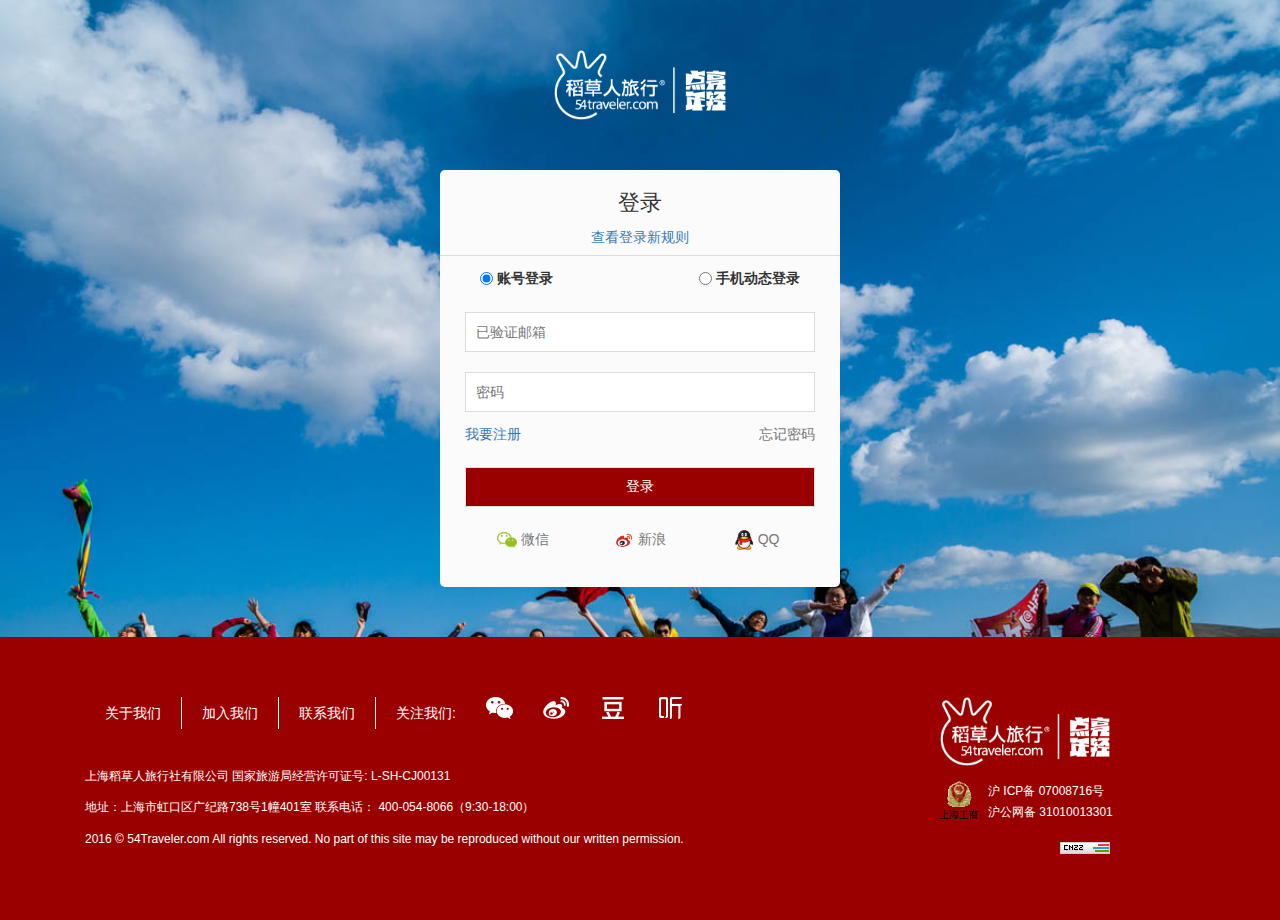
<file: login.html>
<!DOCTYPE html>
<html>
<head lang="en">
    <meta charset="UTF-8">
    <meta http-equiv="X-UA-Compatible" content="IE=edge"/>
    <meta name="viewport"
          content="width=device-width, user-scalable=no, initial-scale=1.0"/>
    <title>稻草人旅行 - 专注于为青年，带来非凡的小团队旅行体验</title>
    <link href="lib/bootstrap/css/bootstrap.css" rel="stylesheet">
    <!--[if lt IE 9]>
    <script src="lib/html5shiv/html5shiv.js"></script>
    <script src="lib/respond/respond.js"></script>
    <![endif]-->
    <link rel="stylesheet" href="css/base.css"/>
    <link rel="stylesheet" href="css/login.css"/>
</head>
<body>
<div class="all">
    <div class="container">
        <div class="row col-xs-12">
            <div>
                <a href="index.html" target="_blank">
                    <img src="images/logo2.png" class="logo"/>
                </a>
            </div>
            <div class="register">
                <div class="head">
                    <h3 class="text-center">登录</h3>
                    <a href="">查看登录新规则</a>
                </div>
                <div class="body">
                    <div class="clearfix">
                        <div class="col-xs-6">
                            <input type="radio" class="ID" checked/>
                            <b>账号登录</b>
                        </div>
                        <div class="text-right col-xs-6">
                            <input type="radio" class="phone"/>
                            <b>手机动态登录</b>
                        </div>
                    </div>

                    <div class="name">
                        <input type="email" placeholder="已验证邮箱"/>
                        <span class="glyphicon glyphicon-remove"></span>
                        <span class="glyphicon glyphicon-ok"></span>
                    </div>
                    <div class="password">
                        <input type="password" placeholder="密码">
                        <span class="glyphicon glyphicon-remove"></span>
                        <span class="glyphicon glyphicon-ok"></span>
                    </div>
                    <div class="verification close">
                        <div class="code">
                            <input placeholder="验证码(区分大小写)"/>
                            <span class="glyphicon glyphicon-remove"></span>
                            <span class="glyphicon glyphicon-ok"></span>
                            <img src="images/678af0a9-4ba9-4936-aa33-783333ce0643.png" alt=""/>
                        </div>

                        <div class="dynamic">
                            <input placeholder="动态密码"/>
                            <span class="glyphicon glyphicon-remove"></span>
                            <span class="glyphicon glyphicon-ok"></span>
                            <button>获取动态密码</button>
                        </div>

                    </div>
                    <a href="register.html" target="_blank" class="fl">我要注册</a>
                    <a href="javascript:;" class="fr">忘记密码</a>
                    <input type="button" value="登录" id="login"/>

                    <div class="bottom">
                        <div class="col-xs-4 text-center">
                            <a href="javascript">
                                <img src="images/wechat.png"/>
                                <span>微信</span>
                            </a>
                        </div>
                        <div class="col-xs-4 text-center">
                            <a href="javascript">
                                <img src="images/sina.png"/>
                                <span>新浪</span>
                            </a>
                        </div>
                        <div class="col-xs-4 text-center">
                            <a href="javascript">
                                <img src="images/qq.png"/>
                                <span>QQ</span>
                            </a>
                        </div>
                    </div>
                </div>
            </div>
        </div>
    </div>
</div>

<!--底部-->
<footer class="dcr-footer">
    <div class="container">
        <div class="footer-join hidden-xs hidden-sm">
            <div class="col-md-9">
                <ul class="clearfix">
                    <li class="fl"><a href="javascript:;">关于我们</a></li>
                    <li class="fl"><a href="javascript:;">加入我们</a></li>
                    <li class="fl"><a href="javascript:;">联系我们</a></li>
                    <li class="fl">
                        <a href="javascript:;" class="fl">关注我们:</a>
                        <a class="weixin fl" href="javascript:;"><span data-toggle="tooltip" data-placement="top"
                                                                       data-content="<img src='images/code.png' style='width:180px;height:227px;'>"
                                                                       title="关注稻草人微信"></span>
                        </a>
                        <a class="sina fl" href="javascript:;"><span></span></a>
                        <a class="dou fl" href="javascript:;"><span></span></a>
                        <a class="ting fl" href="javascript:;"><span></span></a>
                    </li>
                </ul>
            </div>
            <div class="col-md-3">
                <a href="javascript:;">
                    <img src="images/logo2.png" alt="" class="logo2"/>
                </a>
            </div>
        </div>
        <div class="footer-address">
            <div class="col-md-9 ">
                <p>上海稻草人旅行社有限公司 国家旅游局经营许可证号: L-SH-CJ00131 </p>

                <p>地址：上海市虹口区广纪路738号1幢401室 联系电话： 400-054-8066（9:30-18:00） </p>

                <p>2016 © 54Traveler.com All rights reserved. No part of this site may be reproduced without our written
                    permission.</p>
            </div>
            <div class="footer-gongshan col-md-3 hidden-sm hidden-xs">
                <a class="fl" href="javascript:;">
                    <img src="images/gongshang.gif" alt="" class="gongshang"/>
                </a>

                <p>
                    <a href="javascript:;">沪 ICP备 07008716号</a></br>
                    <a href="javascript:;">沪公网备 31010013301</a>
                </p>
                <a class="pic" href="javascript:;"><img src="images/pic.gif" alt=""/></a>
            </div>
        </div>
    </div>
</footer>
<script src="lib/jquery/jquery.js"></script>
<script src="lib/bootstrap/js/bootstrap.js"></script>
<script src="js/login.js"></script>
</body>
</html>
</file>
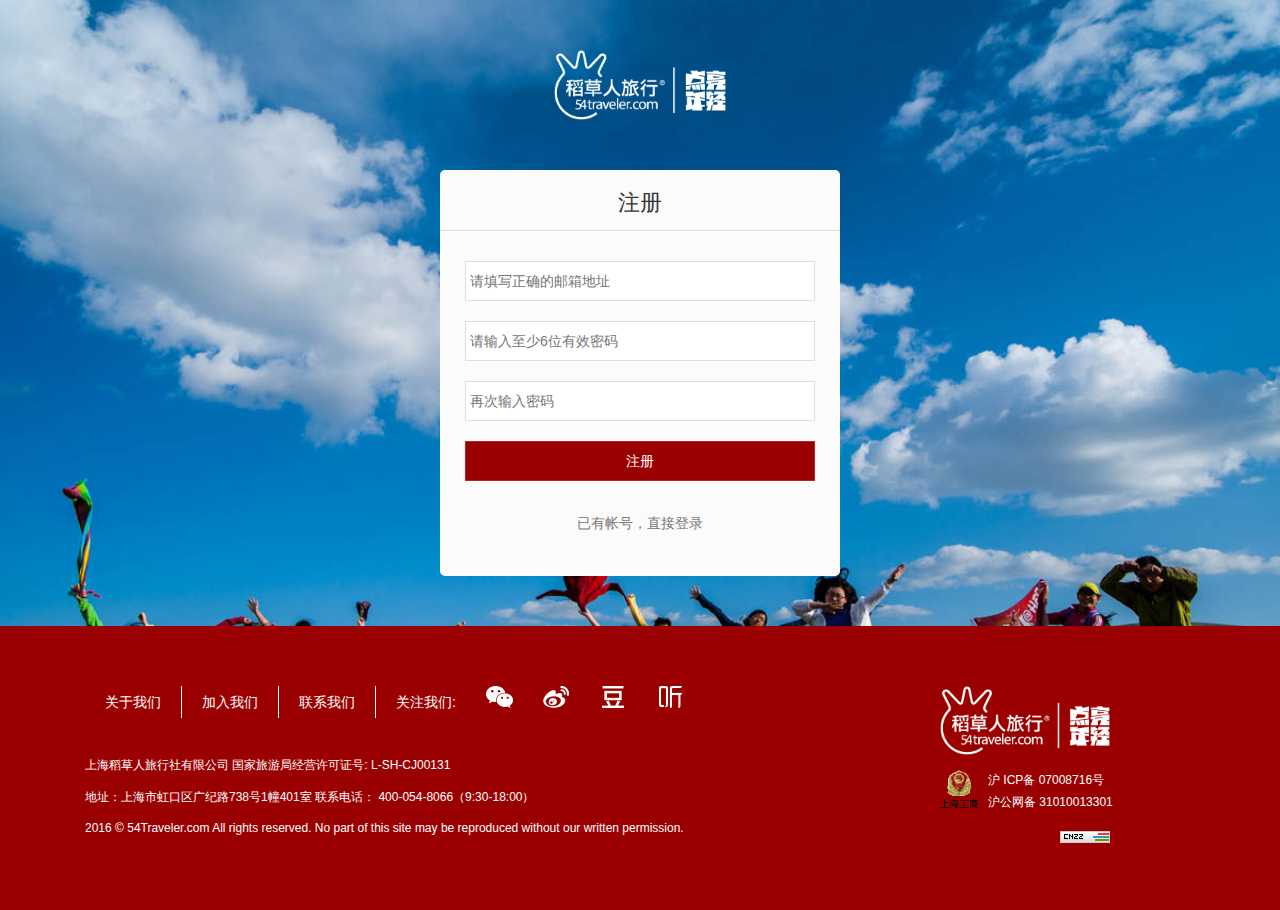
<file: register.html>
<!DOCTYPE html>
<html>
<head lang="en">
    <meta charset="UTF-8">
    <meta http-equiv="X-UA-Compatible" content="IE=edge"/>
    <meta name="viewport"
          content="width=device-width, user-scalable=no, initial-scale=1.0"/>
    <title>稻草人旅行 - 专注于为青年，带来非凡的小团队旅行体验</title>
    <link href="lib/bootstrap/css/bootstrap.css" rel="stylesheet">
    <!--[if lt IE 9]>
    <script src="lib/html5shiv/html5shiv.js"></script>
    <script src="lib/respond/respond.js"></script>
    <![endif]-->
    <link rel="stylesheet" href="css/base.css"/>
    <link rel="stylesheet" href="css/register.css"/>
</head>
<body>
<div class="all">
    <div class="container">
        <div class="row col-xs-12">
            <div>
                <a href="index.html" target="_blank">
                    <img src="images/logo2.png" class="logo"/>
                </a>
            </div>
            <div class="register">
                <div class="head">
                    <h3 class="text-center">注册</h3>
                </div>
                <div class="body">
                    <div class="name">
                        <input type="email" placeholder=" 请填写正确的邮箱地址" required/>
                        <span class="glyphicon glyphicon-remove"></span>
                        <span class="glyphicon glyphicon-ok"></span>
                    </div>
                    <div class="password">
                        <input type="password" placeholder=" 请输入至少6位有效密码"/>
                        <span class="glyphicon glyphicon-remove"></span>
                        <span class="glyphicon glyphicon-ok"></span>
                    </div>
                    <div class="sure">
                        <input type="password" placeholder=" 再次输入密码"/>
                        <span class="glyphicon glyphicon-remove"></span>
                        <span class="glyphicon glyphicon-ok"></span>
                    </div>
                    <input type="submit" value="注册" id="register"/>
                    <a href="login.html" target="_blank">已有帐号，直接登录</a>
                </div>
            </div>
        </div>
    </div>
</div>

<!--底部-->
<footer class="dcr-footer">
    <div class="container">
        <div class="footer-join hidden-xs hidden-sm">
            <div class="col-md-9">
                <ul class="clearfix">
                    <li class="fl"><a href="javascript:;">关于我们</a></li>
                    <li class="fl"><a href="javascript:;">加入我们</a></li>
                    <li class="fl"><a href="javascript:;">联系我们</a></li>
                    <li class="fl">
                        <a href="javascript:;" class="fl">关注我们:</a>
                        <a class="weixin fl" href="javascript:;"><span data-toggle="tooltip" data-placement="top"
                                                                       data-content="<img src='images/code.png' style='width:180px;height:227px;'>"
                                                                       title="关注稻草人微信"></span>
                        </a>
                        <a class="sina fl" href="javascript:;"><span></span></a>
                        <a class="dou fl" href="javascript:;"><span></span></a>
                        <a class="ting fl" href="javascript:;"><span></span></a>
                    </li>
                </ul>
            </div>
            <div class="col-md-3">
                <a href="javascript:;">
                    <img src="images/logo2.png" alt="" class="logo2"/>
                </a>
            </div>
        </div>
        <div class="footer-address">
            <div class="col-md-9 ">
                <p>上海稻草人旅行社有限公司 国家旅游局经营许可证号: L-SH-CJ00131 </p>

                <p>地址：上海市虹口区广纪路738号1幢401室 联系电话： 400-054-8066（9:30-18:00） </p>

                <p>2016 © 54Traveler.com All rights reserved. No part of this site may be reproduced without our written
                    permission.</p>
            </div>
            <div class="footer-gongshan col-md-3 hidden-sm hidden-xs">
                <a class="fl" href="javascript:;">
                    <img src="images/gongshang.gif" alt="" class="gongshang"/>
                </a>

                <p>
                    <a href="javascript:;">沪 ICP备 07008716号</a></br>
                    <a href="javascript:;">沪公网备 31010013301</a>
                </p>
                <a class="pic" href="javascript:;"><img src="images/pic.gif" alt=""/></a>
            </div>
        </div>
    </div>
</footer>
<script src="lib/jquery/jquery.js"></script>
<script src="lib/bootstrap/js/bootstrap.js"></script>
<script src="js/register.js"></script>
</body>
</html>
</file>
<file: css/base.css>
/*清除原有样式*/
*,
::before,
::after {
    padding: 0;
    margin: 0;
    -webkit-box-sizing: border-box;
    -moz-box-sizing: border-box;
    box-sizing: border-box;
    /*清除移动端点击高亮效果*/
    -webkit-tap-highlight-color: transparent;
}

body {
    width: 100%;
    font: 14px/1.8 "hiragino sans gb", "Microsoft YaHei", \9ED1\4F53, \5b8b\4f53, sans-serif;

}

ul, ol {
    list-style: none;
}

a {
    text-decoration: none;
}

input[type="text"], input[type="search"], input[type="tel"], textarea {
    border: none;
    outline: none;
    resize: none;
    /*清除移动端默认的阴影效果*/
    -webkit-appearance: none; /*设置表单元素不自带浏览器默认样式*/
}

/*公用*/
.clearfix::before,
.clearfix::after {
    content: "";
    display: block;
    height: 0;
    line-height: 0;
    clear: both;
    visibility: hidden;
}

.fr {
    float: right;
}

.fl {
    float: left;
}
.open{
    display: block;
}
.close{
    display: none !important;
}
.backgroundColor {
    background: #ad0711;
}

.red {
    color: #ad0711;
}

.headerColor {
    color: #666;
}
.margin-b-2{
    margin-bottom: 20px;
}
.appear{
    opacity: 1 !important;
}
.border{
    border: 2px solid #c9302c !important;
}
/*通用头部*/
.dcr-header-contact {
    width: 100%;
    height: 80px;
    padding-top: 50px;
}

.dcr-header-contact > span {
    padding-left: 75px;
    color: #fff;
}

/*通用导航栏*/
.dcr-nav-default {
    margin: 0;
    background-color: #fff;
    border: none;
}

.dcr-nav-default .navbar-brand > img {
    width: 185px;
    margin-top: -53px;
}
@media (max-width: 992px){
    .dcr-nav-default .navbar-brand{
        padding: 0;
    }
    .dcr-nav-default .navbar-brand > img {
        width: 100px;
        margin: 0;
    }
}
@media (max-width: 768px) {
    .dcr-nav-default{
        background-color: #ad0711;
    }
    .dcr-nav-default .navbar-brand .logo2{
        display: block;
       width: 120px;
        padding-left: 30px;
        padding-top: 6px;
     }
}
.dcr-nav-default .navbar-nav {
    padding-left: 50px;
    width: 60%;
}

.dcr-nav-default .navbar-nav > li {
    width: 25%;
    height: 50px;
    line-height: 50px;
    padding: 0;
    text-align: center;
}

.dcr-nav-default .navbar-nav > li > a {
    display: inline-block;
    width: 100%;
    padding: 0;
    font-size: 16px;
    font-weight: 700;
    color: #666;
    border-right: 2px solid #bbb;
}

.dcr-nav-default .navbar-nav > li:last-child > a {
    border-right: none;
}

.dcr-nav-default .navbar-nav > li > a:hover,
.dcr-nav-default .navbar-nav > li > a:focus {
    color: #ad0711;
    background-color: #fff;
}

.dcr-nav-default .navbar-nav > .active {
    border-bottom: 3px solid #ad0711;
}

/*导航栏下拉列表*/

.dcr-nav-default .dropdown-menu {
    width: 100%;
    min-width: 100%;
    top: 45px;
    padding: 5px 0;
    text-align: center;
    border-top: none;
}
.dcr-nav-default .dropdown-menu > li > a {
    padding: 8px 5px;
    font-size: 15px;
    color: #666;
}

.dropdown-menu > li > a:hover,
.dropdown-menu > li > a:focus {
    color: #fff;
    font-weight: 700;
    text-decoration: none;
    background-color: #ad0711;
}
/*改变小屏时button点击的导航样式*/
.navbar-header{
    position: relative;
}
.userLogin{
    position: absolute;
    right: 16%;

}
.navbar-header span{
    position: absolute;
    padding:15px 20px;
    font-size: 20px;
    color: #fff;
}
.navbar-header span:nth-child(1){
    right: 28%;
}
.navbar-header .right-list{
    right: 4%;
}
/*点击菜单的下拉列表*/
.dcr-nav-default .menu{
    position: absolute;
    top: 50px;
    right: 0;
    min-height: 250px;
    width: 16%;
    min-width: 100px;
    border: 2px solid #fff;
    border-top: none;
    border-right: none;
    background-color: #ad0711;
    z-index: 1;
}
.dcr-nav-default .menu li{
    position: relative;
    width: 100%;
    text-align: center;
    font-size: 16px;
    color: #fff;
}
.dcr-nav-default .title{
    position: relative;
    border-bottom: 1px solid #fff;
    padding: 5px;
    cursor: pointer;
}
.dcr-nav-default .title span{
    position: absolute;
    top: 12px;
    padding: 0;
    font-size: 14px;
}
.dcr-nav-default .title span:nth-child(1){
    left: 10px;
    width: 14px;
}
.dcr-nav-default .title span:nth-child(2){
    right: 10px;
}
.dcr-nav-default .list{
    width: 100%;
    padding: 0;
    background-color: #89010F;
}
.dcr-nav-default .list li{
    padding: 5px;
    font-size: 14px;
 }
.list li a{
color: #fff;
}
/*右侧登录注册*/
.dcr-nav-default .navbar-right {
    width: 15%;
    padding: 0;
    text-align: center;
}

.dcr-nav-default .navbar-right li {
    width: 50%;
}

/*侧边栏*/
.dcr-aside{
    /*position: fixed;*/
    top: 400px;
    right: 30px;
}
.flexItem{
    margin-bottom: 3px;
    padding: 10px 10px 5px;
    background-color: rgba(190, 190, 190, 0.701961);
}
.flexItem a{
    display: inline-block;
    width: 33px;
    height: 33px;
    background-image:url("../images/sprites.png");
}
.dcr-aside .flexItem>a{
    background-position: 0 -180px;
}
.fixed .flexItem:nth-child(1)>a{
    background-position: 0 -135px;
}
.fixed{
    position:fixed;
    top: 458px;
    right: 30px;
}
/*底部*/
.dcr-footer{
    padding: 60px 0;
    background-color:  #9b0000;
}
.footer-join ul{
    margin: 0;
    line-height: 32px;
}
.footer-join li{
padding: 0 5px;
    border-right: 1px solid #fff;
}
.footer-join li:last-child{
    border: none;
}
.footer-join li a{
    margin:0 15px;
    color: #fff;
}
.footer-join li a span{
    display: inline-block;
    width: 27px;
    height: 25px;
    background: url("../images/sprites.png");
}
.footer-join .weixin span{
    background-position: 0 -221px;
}
.footer-join .sina span{
    background-position: 0 -102px;
}
.footer-join .dou span{
    background-position:  0 -43px;
}
.footer-join .ting span{
    background-position:  0 -254px;
}
.logo2{
    width: 170px;
}
.footer-address p{
    color: #fff;
    font-size: 12px;
}
.footer-gongshan{
    margin-top: 15px;
}
.footer-gongshan a{
    color: #fff;
    font-size: 12px;
}
.gongshang{
    display: inline-block;
    width: 38px;
}
.footer-gongshan p{
    margin-left: 48px;
}
.pic{
    margin-left: 120px;
}
</file>
<file: css/login.css>
.all {
    width: 100%;
    background: url("../images/back9.jpg");
    background-size: cover;
    padding-top: 50px;
}

.row {
    margin: 0 auto;
}

.logo {
    display: block;
    height: 70px;
    margin: 0 auto;
    margin-bottom: 50px;
}

.register {
    max-width: 400px;
    border-radius: 5px;
    background-color: #fcfbfb;
    margin: 0 auto;
    margin-bottom: 50px;
    padding-bottom: 50px;
}

.head {
    padding-top: 1px;
    padding-bottom: 5px;
    border-bottom: 1px solid #ddd;
}

.head h3 {
    font-size: 22px;
}

.head a {
    display: block;
    text-align: center;
    text-decoration: none;
}

.head a:hover {
    color: #337ab7;
}

.body {
    padding: 10px 25px;
}

@media (max-width: 390px) {
    .body div {
        width: 100%;
    }

    .body div:nth-child(2) {
        text-align: left;
    }
}

.name, .password, .code, .dynamic {
    position: relative;
}

.name span, .password span {
    position: absolute;
    display: none;
    top: 34px;
    right: 8px;
    color: #c9302c;
}

.code span, .dynamic span {
    position: absolute;
    display: none;
    top: 34px;
    right: 50%;
    margin-right: 8px;
    color: #c9302c;
}

.body input[type="radio"] {
    width: 13px;
    height: 13px;
    margin: 0;
    vertical-align: -8%;
}

input[type="button"] {
    color: #fff;
    background-color: #9b0000;
    border-color: #ac2925;
}

.body input {
    width: 100%;
    height: 40px;
    margin-top: 20px;
    padding: 6px 10px;
    border: 1px #ddd solid;
}

input[type="button"]:hover {
    background-color: #c9302c;
}

.body a {
    padding-top: 10px;
    text-decoration: none;
}

.body a[class="fr"] {
    color: #777;
}

.verification input {
    width: 50%;
}

.verification img, .verification button {
    display: inline-block;
    width: 30%;
    height: 40px;
    margin-left: 10%;
}

.bottom {
    padding-top: 20px;
}

.bottom img {
    width: 20px;
}

.bottom a {
    color: #777;
    text-decoration: none;
}

@media (max-width: 400px) {
    .bottom div {
        width: 33.3333%;
    }

}

.disable {

}
</file>
<file: css/register.css>
.all {
    width: 100%;
    background: url("../images/back9.jpg");
    background-size: cover;
    padding-top: 50px;
}

.row {
    margin: 0 auto;
}

.logo {
    display: block;
    height: 70px;
    margin: 0 auto;
    margin-bottom: 50px;
}

.register {
    max-width: 400px;
    border-radius: 5px;
    background-color: #fcfbfb;
    margin: 0 auto;
    margin-bottom: 50px;
    padding-bottom: 30px;
}

.head {
    padding-top: 1px;
    padding-bottom: 5px;
    border-bottom: 1px solid #ddd;
}

.head h3 {
    font-size: 22px;
}

.body{
    padding: 10px 25px;
}
.name,.password,.sure{
    position: relative;
}
.name span,.password span,.sure span{
    position: absolute;
    display: none;
    top: 34px;
    right: 8px;
    color: #c9302c;
}
.body input{
    width: 100%;
    height: 40px;
    margin-top: 20px;
    padding: 6px 0;
    border: 1px #ddd solid;
}
input[type="submit"]{
    margin-bottom: 30px;
    color: #fff;
    background-color: #9b0000;
    border-color:#ac2925;
}
input[type="submit"]:hover{
    background-color: #c9302c;

}
.body a{
    display: block;
    text-align: center;
    color: #777;
    text-decoration: none;
}
.disable{
    background-color: #8c8c8c!important;
}
</file>
